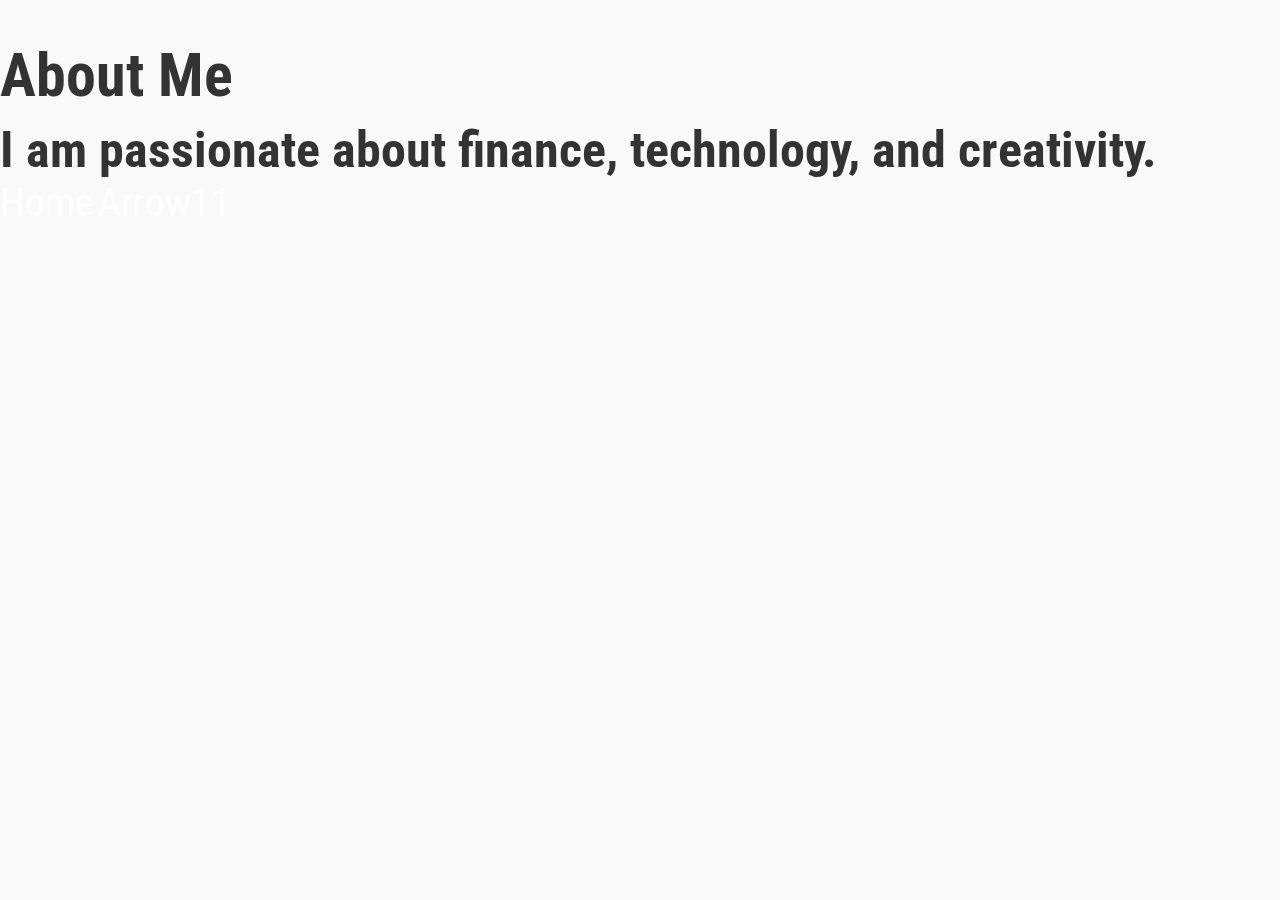
<file: about.html>
<!DOCTYPE html>
<html lang="en">
<head>
    <link rel="stylesheet" href="style.css">
    <script defer src="script.js"></script>
    <meta charset="UTF-8">
    <meta name="viewport" content="width=device-width, initial-scale=1.0">
    <title>About Me</title>
    <link rel="stylesheet" href="style.css">
</head>
<body>
    <div class="container">
        <div class="content">
            <h1>About Me</h1>
            <p>I am passionate about finance, technology, and creativity.</p>
        </div>
        <footer>
            <a href="index.html">Home</a>
            <a href="arrow11.html">Arrow11</a>
        </footer>
    </div>
</body>
</html>
</file>
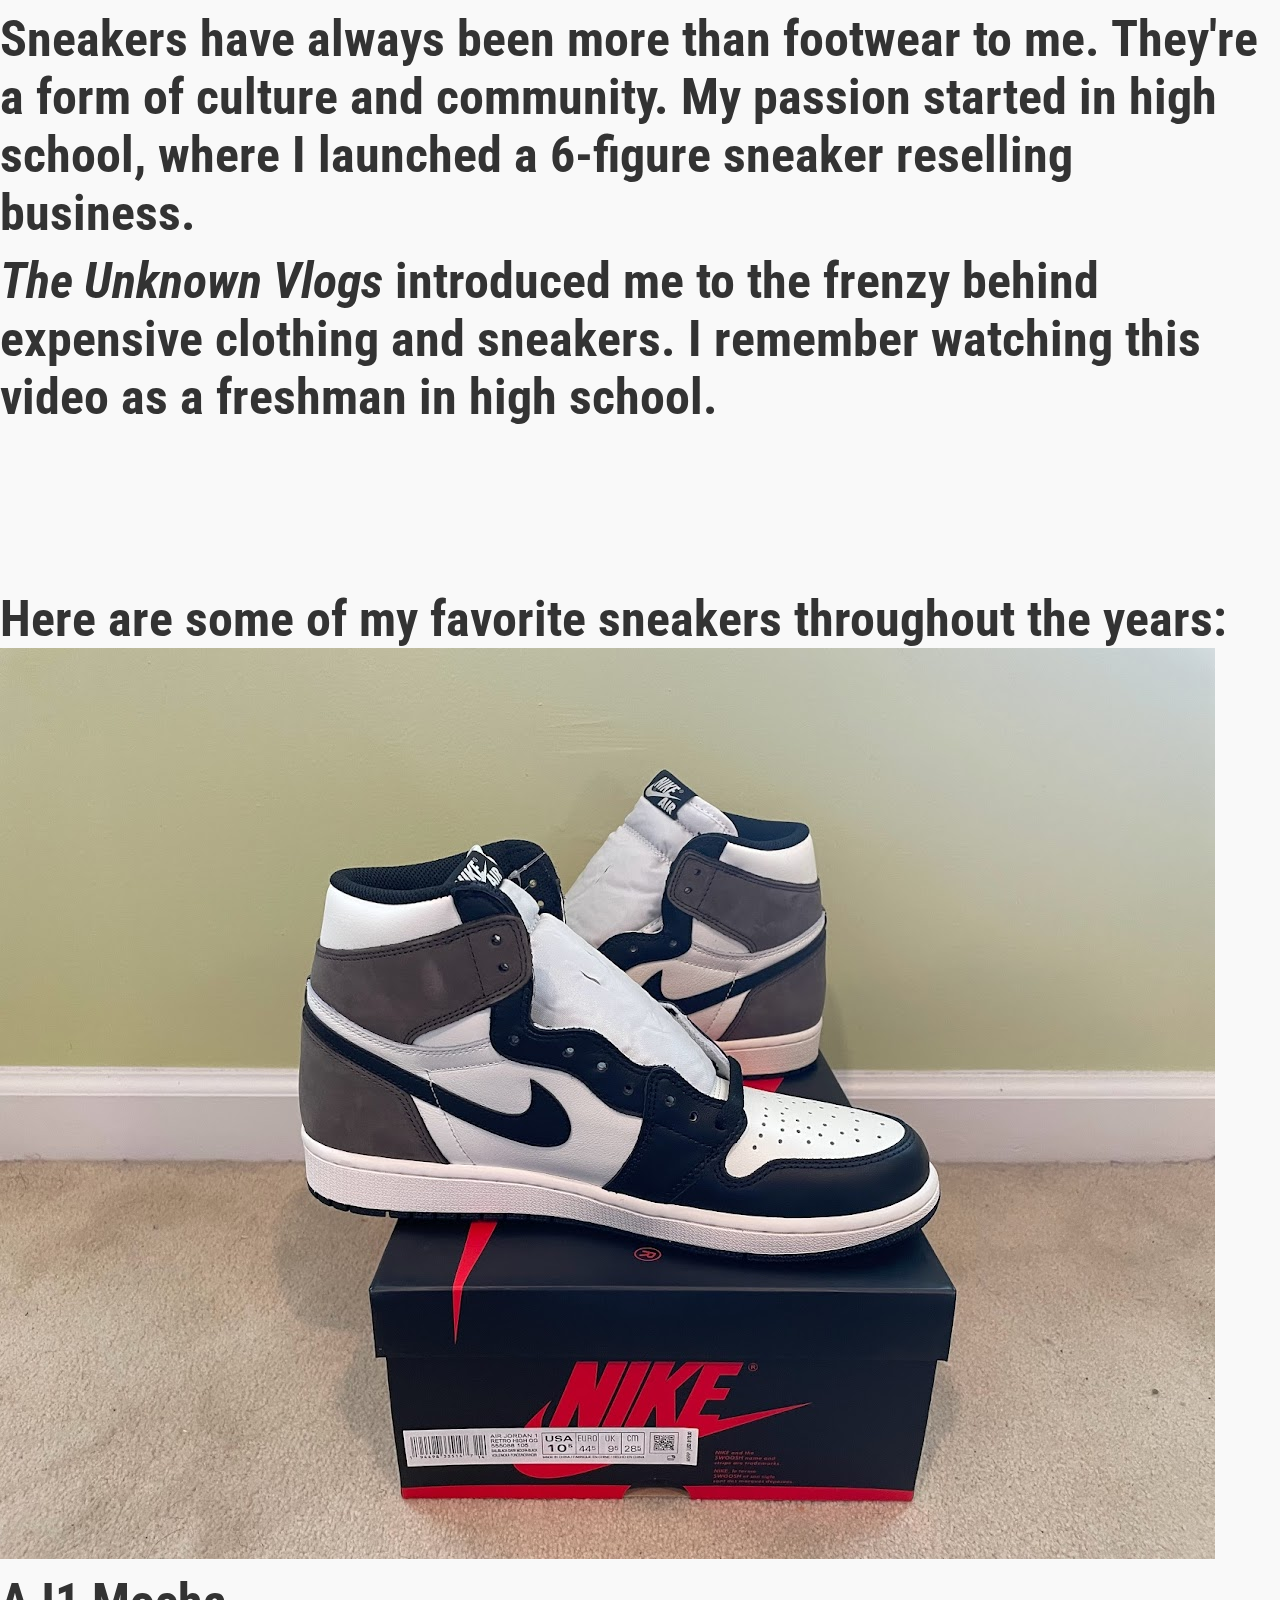
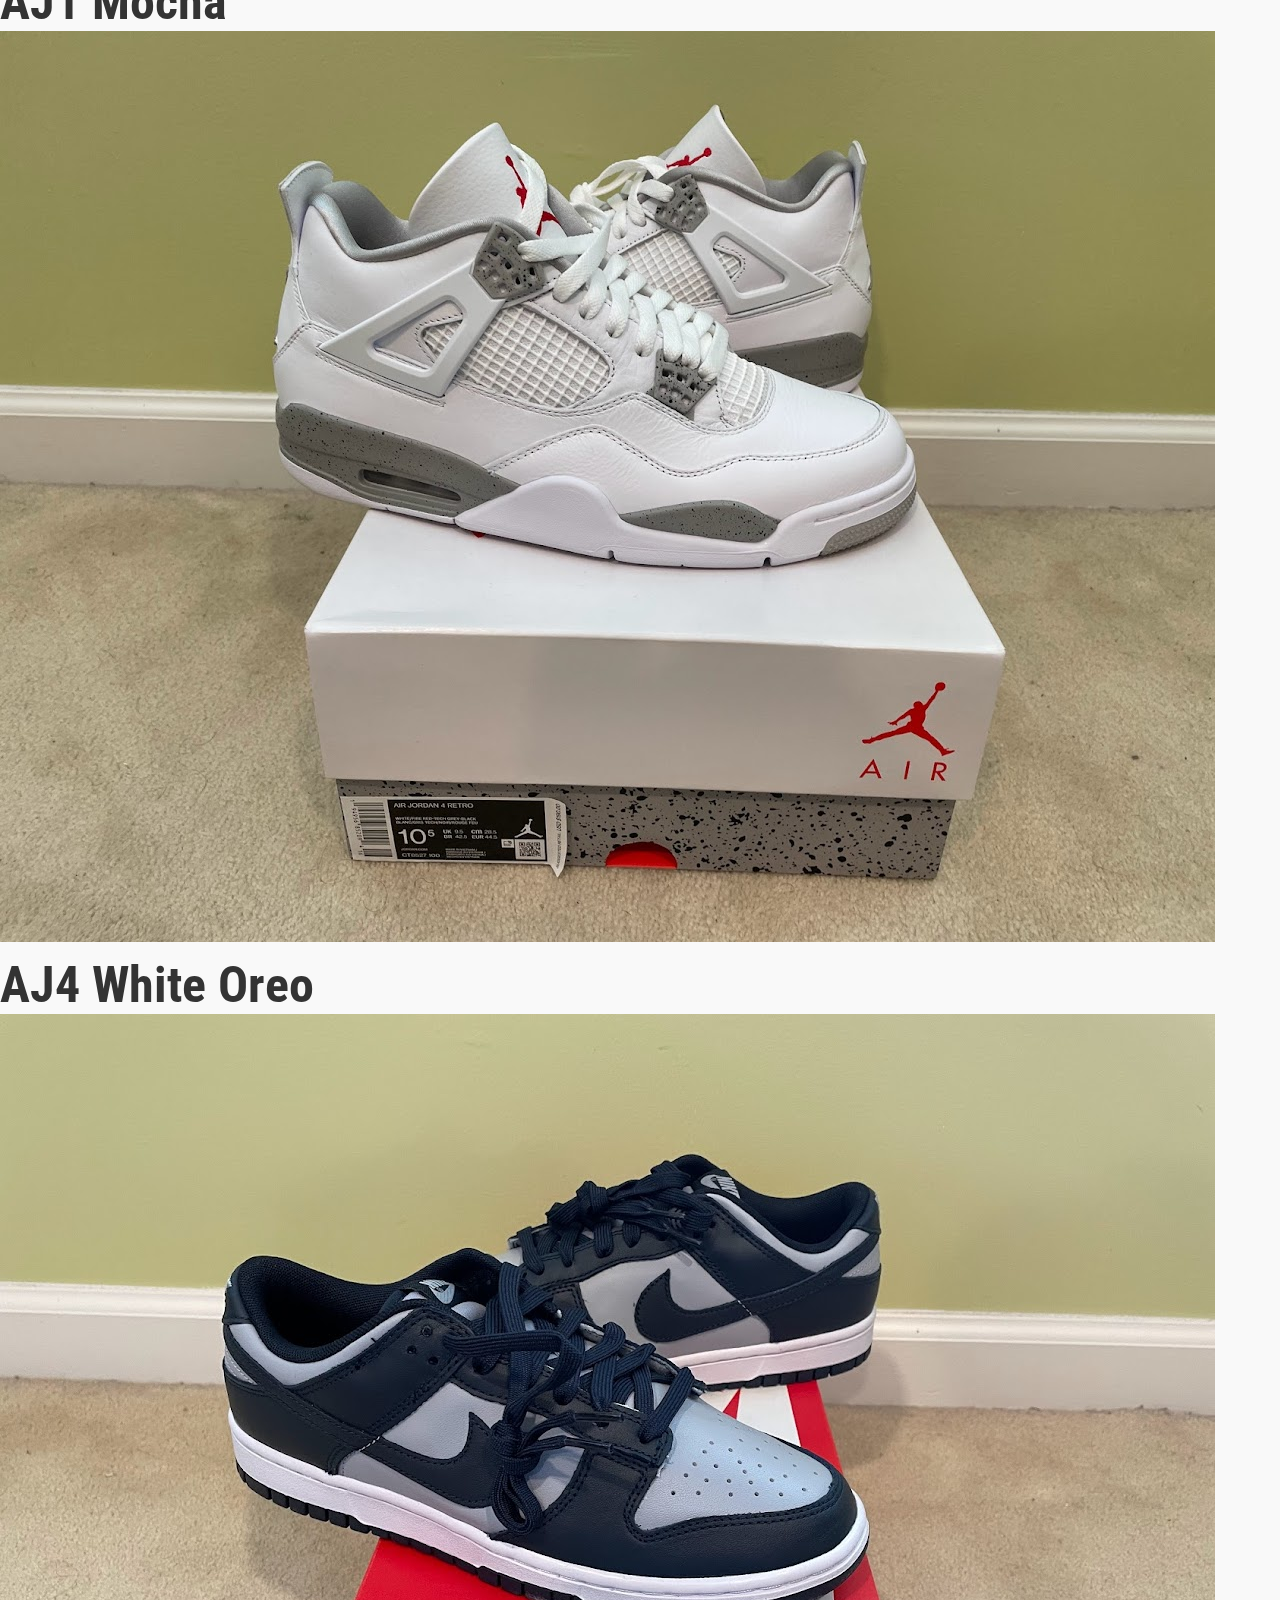
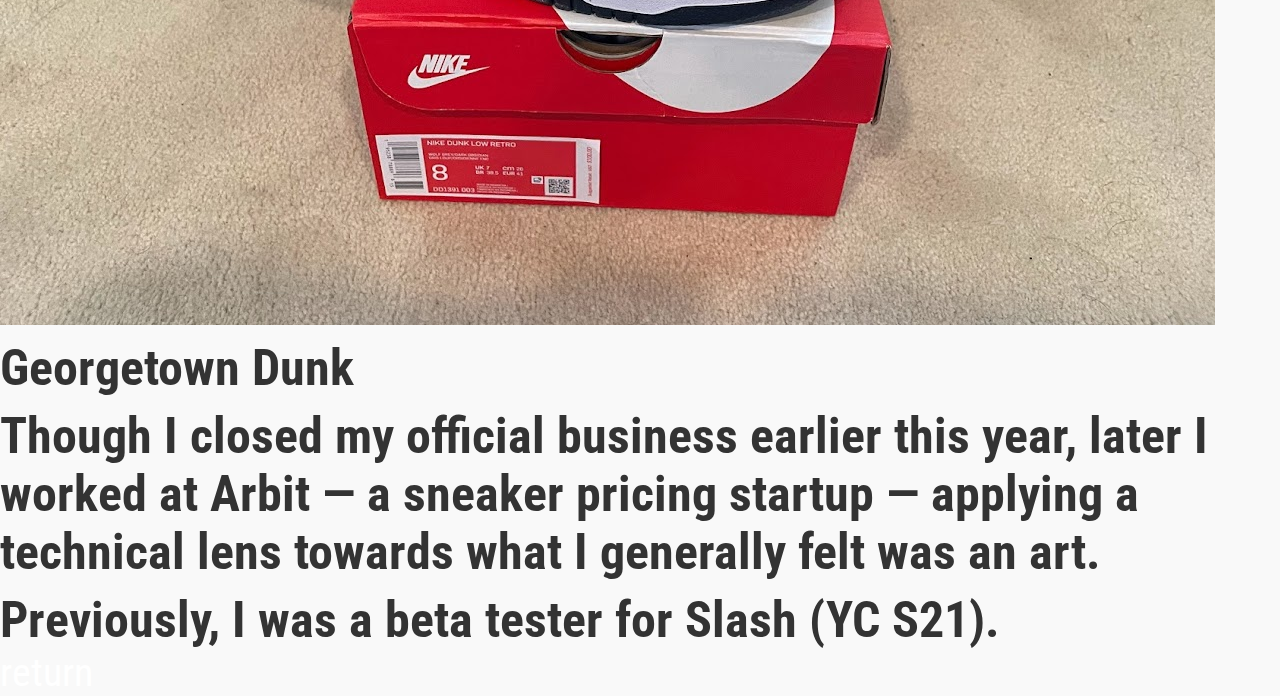
<file: sneakers.html>
<!DOCTYPE html>
<html lang="en">
<head>
    <meta charset="UTF-8">
    <script defer src="script.js"></script>
    <meta name="viewport" content="width=device-width, initial-scale=1.0">
    <title>Sneakers</title>
    <link href="https://fonts.googleapis.com/css2?family=DM+Sans:wght@300;400;700&display=swap" rel="stylesheet">
    <link rel="stylesheet" href="style.css">
</head>
<body>
    <div class="container">
        <div class="content">
            <p class="intro fade-in">
                Sneakers have always been more than footwear to me. They're a form of culture and community. My passion started in high school, where I launched a 6-figure sneaker reselling business.
            </p>
            <p class="intro fade-in">
                <i>The Unknown Vlogs</i> introduced me to the frenzy behind expensive clothing and sneakers. I remember watching this video as a freshman in high school.
            </p>

            <!-- Embedded YouTube Video -->
            <div class="video-container fade-in">
                <iframe 
                    src="https://www.youtube.com/embed/YMx0iR2o1N8?si=oWmG9keuMGgFztbf" 
                    title="YouTube video player" 
                    frameborder="0" 
                    allow="accelerometer; autoplay; clipboard-write; encrypted-media; gyroscope; picture-in-picture; web-share" 
                    referrerpolicy="strict-origin-when-cross-origin" 
                    allowfullscreen>
                </iframe>
            </div>

            <p class="intro fade-in">Here are some of my favorite sneakers throughout the years:</p>

            <!-- Sneaker Highlights Section -->
            <div class="sneaker-highlights">
                <div class="sneaker-item fade-in">
                    <img src="Images/mocha.jpg" alt="AJ1 Mocha" class="sneaker-image">
                    <p class="sneaker-description">AJ1 Mocha</p>
                </div>
                <div class="sneaker-item fade-in">
                    <img src="Images/woreo.jpg" alt="AJ4 White Oreo" class="sneaker-image">
                    <p class="sneaker-description">AJ4 White Oreo</p>
                </div>
                <div class="sneaker-item fade-in">
                    <img src="Images/gtown.jpg" alt="Dunk GTown" class="sneaker-image">
                    <p class="sneaker-description">Georgetown Dunk</p>
                </div>
            </div>

            <p class="intro fade-in">
                Though I closed my official business earlier this year, later I worked at Arbit — a sneaker pricing startup — applying a technical lens towards what I generally felt was an art.
            </p>
            <p class="intro fade-in">
                Previously, I was a beta tester for Slash (YC S21). 
            </p>
        </div>
        <footer>
            <nav>
                <a href="index.html">return</a>
            </nav>
        </footer>
    </div>
</body>
</html>
</file>
<file: style.css>
@import url('https://fonts.googleapis.com/css2?family=Roboto+Condensed:wght@300&display=swap');

    body {
        /* background-image: linear-gradient(to right, #f5f5f5, #e0e0e0) ; */
        background: #f9f9f9;
        color: #333;
        font-family: 'Roboto Condensed', sans-serif;
        padding: 0;
        margin: 0;
        justify-content: center;
        align-items: center;
    }

    h1 {
        font-size: 60px;
        margin-bottom: 0px;
    }

    p {
        margin-top: 10px;
        font-size: 50px;
        font-weight: bold;
        margin-bottom: 0px;
    }

    a {
        margin-top: 10px;
        margin-bottom: 0px;
        font-size: 40px;
        color: white;
        text-decoration: none;


    }

    a:hover {
        color: navy;
    }

    section {
        display: grid;
        place-items: center;
        align-content: center;
        min-height: 100vh;
    }

    .hidden {
        opacity: 0;
        filter: blur(5px);
        transform: translateX(-100%);
        transition: all 1.75s;
        margin: 5px;
    }

    .show {
        opacity: 1;
        filter: blur(0);
        transform: translateX(0);
    }

    .logos {
        display: flex;
    }

    .logo:nth-child(2) {
        transition-delay: 150ms;
    }

    .logo:nth-child(3) {
        transition-delay: 300ms;
    }

    .logo:nth-child(4) {
        transition-delay: 450ms;
    }

    .logo:nth-child(5) {
        transition-delay: 600ms;
    }

    .logo:nth-child(6) {
        transition-delay: 750ms;
    }

    .logo:nth-child(7) {
        transition-delay: 900ms; 
    }

    .logo:nth-child(8) {
        transition-delay: 1050ms;
    }

    .visit {
        display: flex;
        justify-content: center;
        align-items: center;            
        height: 200px;
        width: 200px;
        margin-top: 0px;
        margin-bottom: 0px;

    }

    .icon {
        width: 64px;
        height: 64px;
    }

    .icon:hover {
        transform: scale(1.1);
    }


    button {
        background-color: navy;
        font-family: 'Roboto Condensed', sans-serif;
        height: 45px;
        width: 120px;
        font-size: 15px;
        font-weight: 700;
        border-radius: 10px;
        margin: 0px;
    }

    @keyframes bounce {
        
        0%, 100% {
            transform: translateY(0);
        }
        25% {
            transform: translateY(-10px);
        }
        50% {
            transform: translateY(0);
        }
        75% {
            transform: translateY(-10px);
        }
    }

    .typewriter {
        width: 24ch;
        animation: typing 4s steps(40, end), blink-caret .25s step-end infinite;
        white-space: nowrap;
        overflow: hidden;
        border-right: 3px solid;
        font-family: monospace;
        font-size: 24px;
    }
    
    @keyframes typing {
        from { width: 0 }
        to { width: 40ch }
    }
    
    @keyframes blink-caret {
        from, to { border-color: transparent }
        50% { border-color: black }
    }

    .bouncy-text {
        animation-name: bounce;
        animation-duration: 2.5s;
        animation-timing-function: ease-in-out;
        animation-iteration-count: infinite; /* Loop forever */
      }
      
    .trail { /* className for the trail elements */
        position: absolute;
        height: 6px; width: 6px;
        border-radius: 4px;
        background: #333;
      }

      #typing {
        font-size: 30px;
        white-space: nowrap;
        overflow: hidden;
    }
    .cursor {
        border-right: 3px solid black;
        padding-right: 5px;
        animation: blink 1s step-end infinite;
    }
    
    @keyframes blink {
        50% { border-color: transparent; }
    }
</file>
